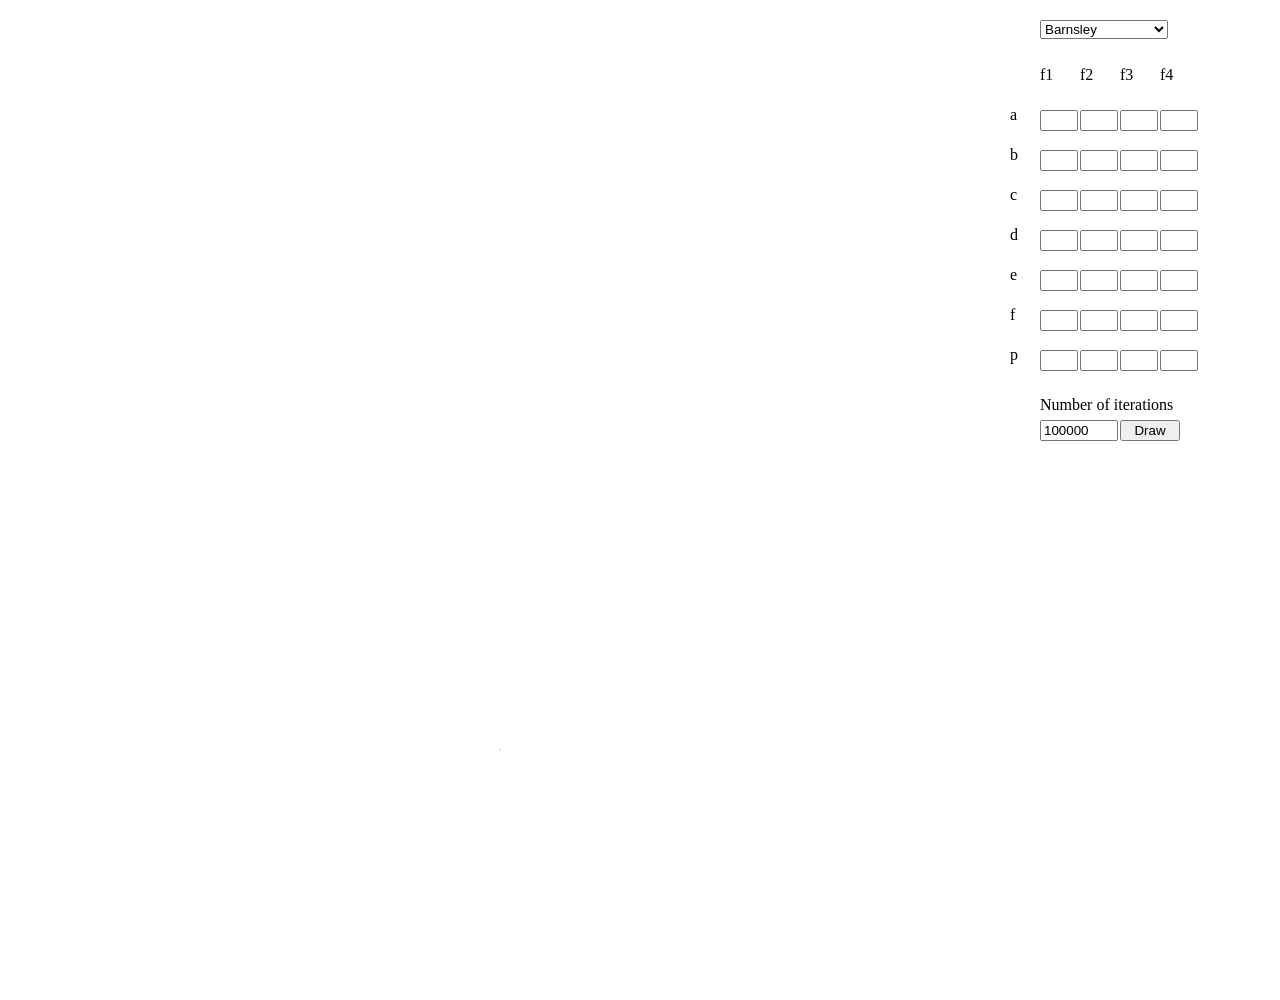
<file: js/barnsley_fern/index.html>
<!DOCTYPE html>
<html lang="en">
  <head>
    <meta charset="utf-8" />
    <meta name="viewport" content="width=device-width, initial-scale=1.0">

    <title>Sketch</title>

    <link rel="stylesheet" type="text/css" href="style.css">

    <script src="libraries/p5.min.js"></script>
    <script src="libraries/p5.sound.min.js"></script>
  </head>

  <body>
    <script src="sketch.js"></script>
  </body>
</html>
</file>
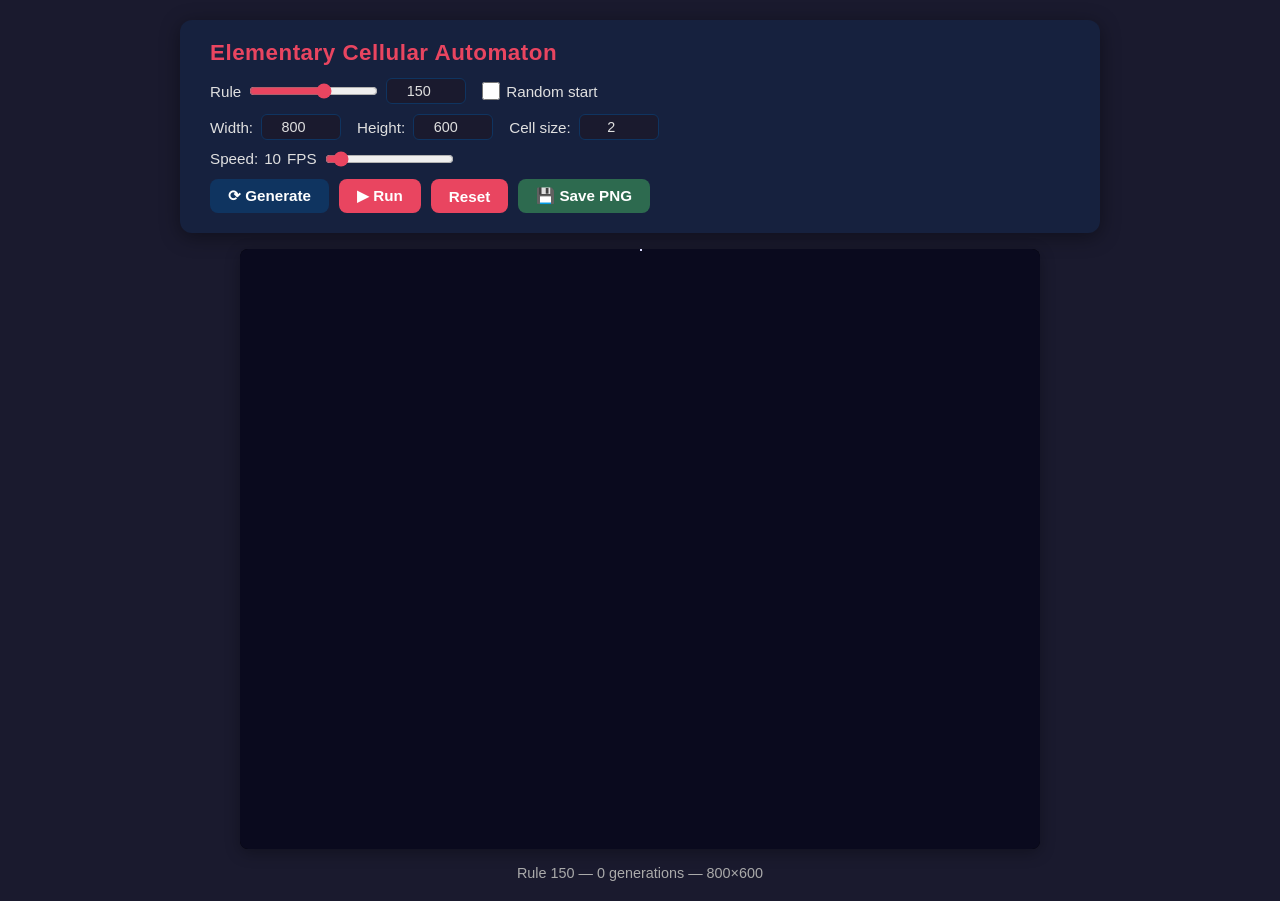
<file: js/elementary_ca/index.html>
<!DOCTYPE html>
<html lang="en">
<head>
  <meta charset="UTF-8">
  <meta name="viewport" content="width=device-width, initial-scale=1.0">
  <title>Elementary Cellular Automaton</title>
  <link rel="stylesheet" href="style.css">
  <script src="libraries/p5.min.js"></script>
  <script src="sketch.js"></script>
</head>
<body>
  <div id="container">
    <div id="controls">
      <h1>Elementary Cellular Automaton</h1>
      <div class="control-row">
        <div class="control-group">
          <label for="ruleSlider">Rule</label>
          <input type="range" id="ruleSlider" min="0" max="255" value="150">
          <input type="number" id="ruleInput" min="0" max="255" value="150" class="dim-input">
        </div>
        <div class="control-group">
          <label for="randomStart">
            <input type="checkbox" id="randomStart"> Random start
          </label>
        </div>
      </div>
      <div class="control-row">
        <div class="control-group">
          <label for="widthInput">Width:</label>
          <input type="number" id="widthInput" min="200" max="3000" value="800" class="dim-input">
        </div>
        <div class="control-group">
          <label for="heightInput">Height:</label>
          <input type="number" id="heightInput" min="200" max="3000" value="600" class="dim-input">
        </div>
        <div class="control-group">
          <label for="cellSizeInput">Cell size:</label>
          <input type="number" id="cellSizeInput" min="1" max="20" value="2" class="dim-input">
        </div>
      </div>
      <div class="control-row">
        <div class="control-group">
          <label for="speedSlider">Speed: <span id="speedValue">10</span> FPS</label>
          <input type="range" id="speedSlider" min="1" max="120" value="10">
        </div>
      </div>
      <div class="button-group">
        <button id="generateBtn">⟳ Generate</button>
        <button id="runBtn">▶ Run</button>
        <button id="resetBtn">Reset</button>
        <button id="saveBtn">💾 Save PNG</button>
      </div>
    </div>
    <div id="canvas-container"></div>
    <div id="info">
      <p>Rule <span id="ruleDisplay">150</span> — <span id="stepsDisplay">0</span> generations — <span id="dimDisplay">800×600</span></p>
    </div>
  </div>
</body>
</html>
</file>
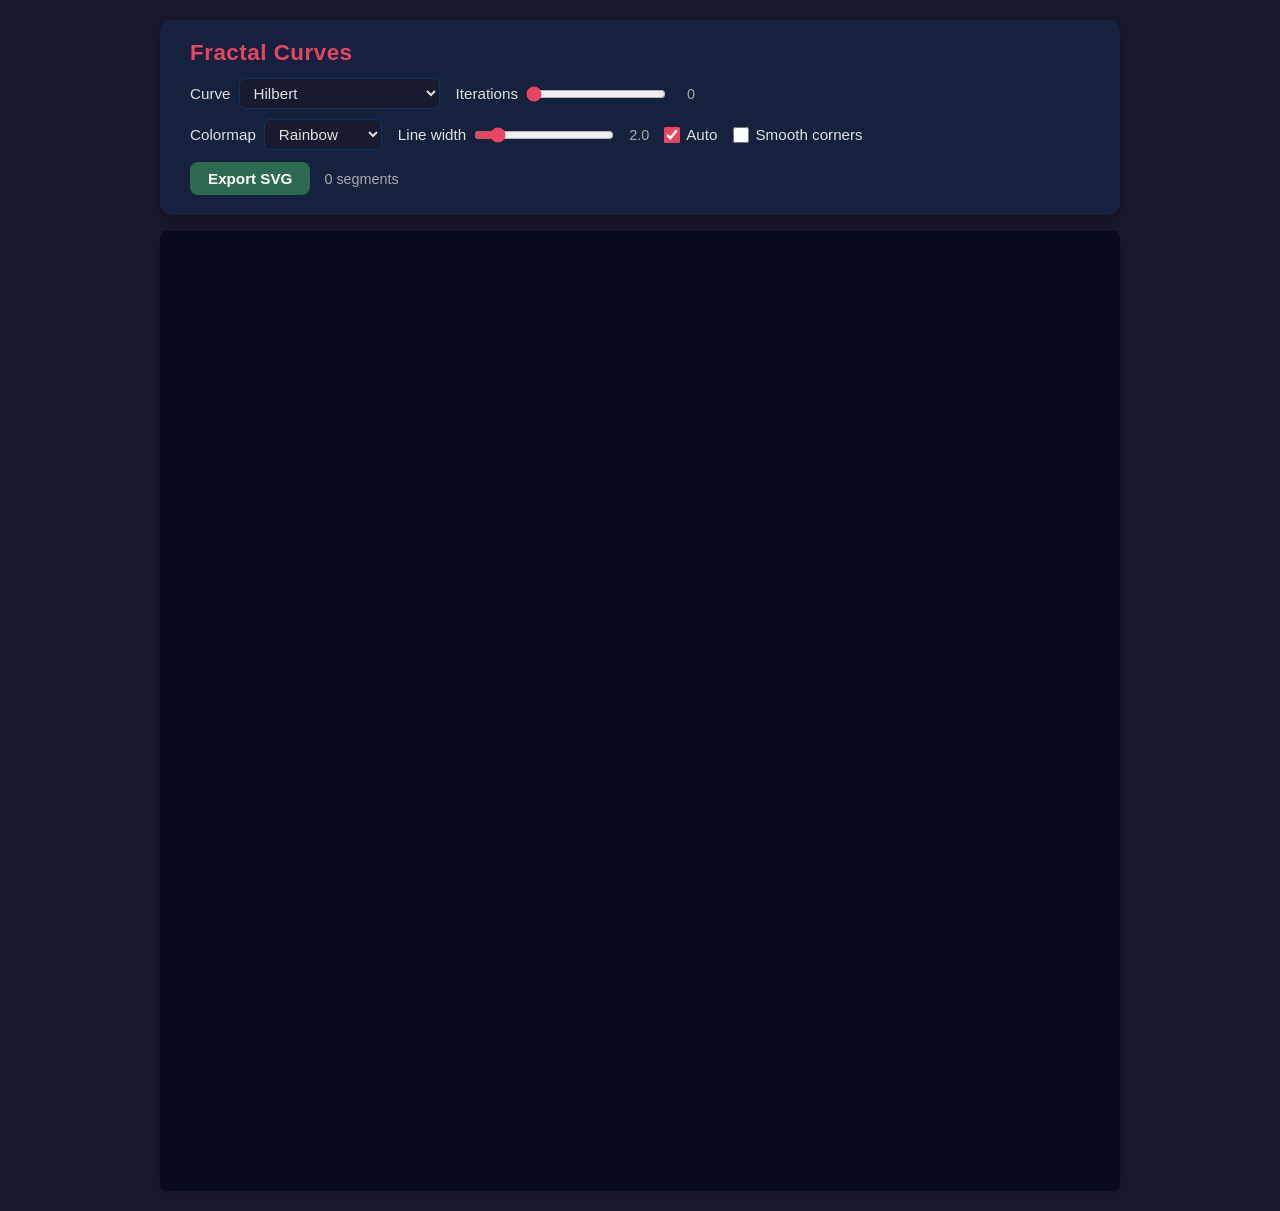
<file: js/fractal_curves/index.html>
<!DOCTYPE html>
<html lang="en">
  <head>
    <meta charset="utf-8" />
    <meta name="viewport" content="width=device-width, initial-scale=1.0">

    <title>Fractal Curves</title>

    <link rel="stylesheet" type="text/css" href="style.css">

    <script src="libraries/p5.min.js"></script>
    <script src="libraries/chroma.min.js"></script>
  </head>

  <body>
    <div id="container">
      <div id="controls">
        <h1>Fractal Curves</h1>

        <div class="control-row">
          <div class="control-group">
            <label for="curveSelect">Curve</label>
            <select id="curveSelect">
              <optgroup label="Space-filling curves">
                <option value="hilbert">Hilbert</option>
                <option value="moore">Moore</option>
                <option value="peano">Peano</option>
                <option value="peano_alt">Peano (alt)</option>
                <option value="gosper">Gosper</option>
                <option value="gosper_island">Gosper island</option>
                <option value="sierpinski_curve">Sierpiński curve</option>
              </optgroup>
              <optgroup label="Koch &amp; Cesàro">
                <option value="koch">Koch</option>
                <option value="koch_60">Koch curve 60°</option>
                <option value="koch_snowflake">Koch snowflake</option>
                <option value="koch_square">Koch square island</option>
                <option value="cesaro">Cesàro curve 85°</option>
                <option value="minkowski">Minkowski sausage</option>
                <option value="minkowski_island">Minkowski island</option>
              </optgroup>
              <optgroup label="Sierpiński">
                <option value="sierpinski">Sierpiński arrowhead</option>
                <option value="sierpinski_triangle">Sierpiński triangle</option>
              </optgroup>
              <optgroup label="Trees &amp; plants">
                <option value="tree">Fractal tree</option>
                <option value="plant">Fractal plant</option>
              </optgroup>
              <optgroup label="Dragon &amp; Lévy">
                <option value="dragon">Dragon</option>
                <option value="twindragon">Twindragon</option>
                <option value="terdragon">Terdragon</option>
                <option value="levy">Lévy C</option>
              </optgroup>
            </select>
          </div>

          <div class="control-group">
            <label for="iterSlider">Iterations</label>
            <input type="range" id="iterSlider" min="0" max="15" step="1" value="0">
            <span id="iterValue" class="value-label">0</span>
          </div>
        </div>

        <div class="control-row">
<div class="control-group">
            <label for="cmapSelect">Colormap</label>
            <select id="cmapSelect"></select>
          </div>

          <div class="control-group">
            <label for="lwSlider">Line width</label>
            <input type="range" id="lwSlider" min="0.5" max="12" step="0.1" value="2">
            <span id="lwValue" class="value-label">2.0</span>
            <label class="check-label"><input type="checkbox" id="autoWidth" checked>Auto</label>
          </div>

          <div class="control-group">
            <label class="check-label"><input type="checkbox" id="smoothCheck">Smooth corners</label>
          </div>
        </div>

        <div class="control-row" id="customRow" hidden>
          <div class="control-group">
            <label for="customColorCount">Number of colors</label>
            <input type="number" id="customColorCount" min="2" max="12" step="1" value="3">
            <span id="customStops"></span>
          </div>
        </div>

        <div class="button-group">
          <button id="exportBtn">Export SVG</button>
          <span id="segInfo" class="info-label"></span>
        </div>
      </div>

      <div id="canvas-container"></div>
    </div>

    <script src="sketch.js"></script>
  </body>
</html>
</file>
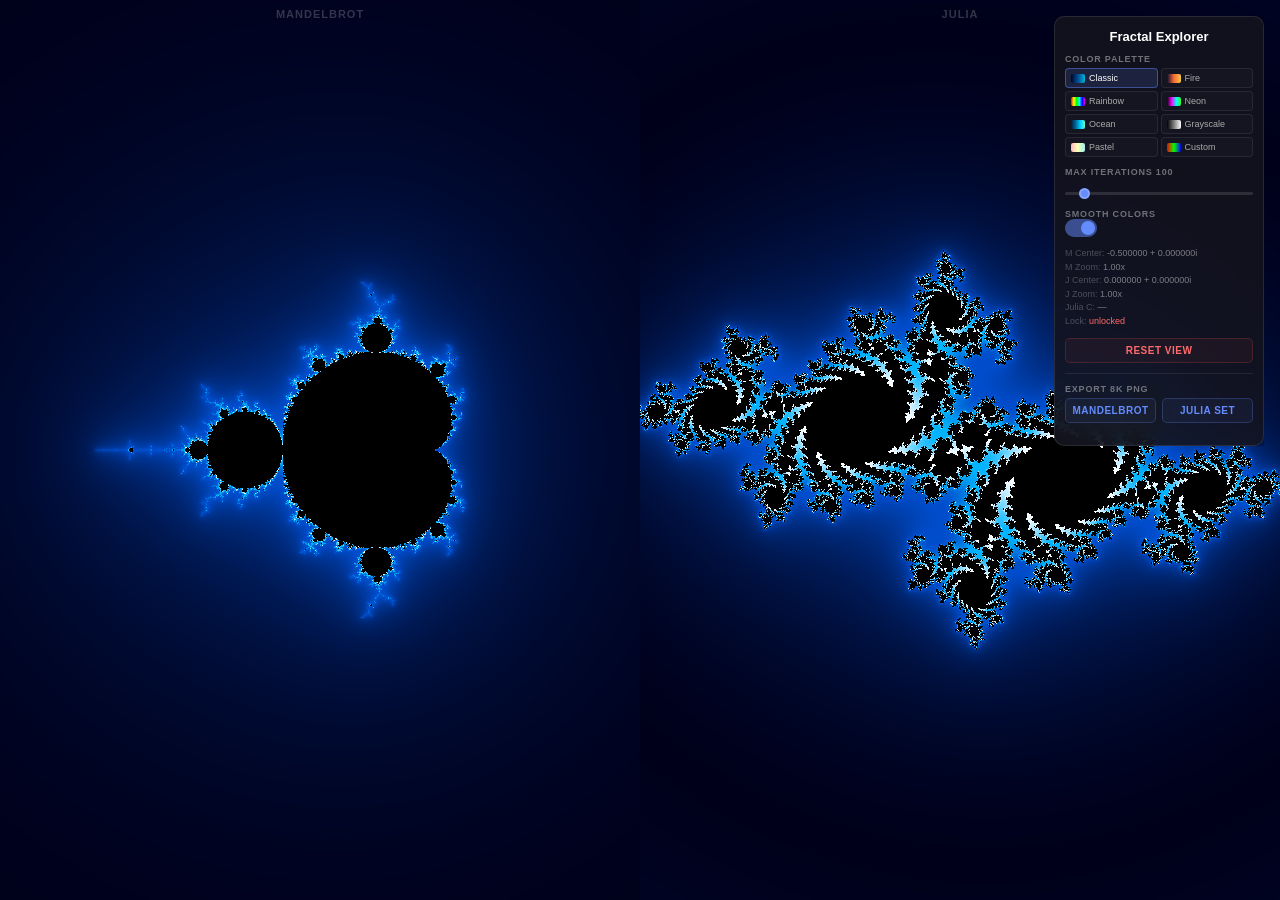
<file: js/mandelbrot_explorer/index.html>
<!DOCTYPE html>
<html lang="en">
<head>
  <meta charset="utf-8" />
  <meta name="viewport" content="width=device-width, initial-scale=1.0">
  <title>Mandelbrot & Julia Explorer</title>
  <link rel="stylesheet" type="text/css" href="style.css" />
</head>
<body>
  <canvas id="canvas"></canvas>

  <div id="controls">
    <div class="panel">
      <h2>Fractal Explorer</h2>

      <div class="section">
        <label>Color Palette</label>
        <div id="palette-buttons" class="palette-grid">
          <button class="palette-btn active" data-palette="0"><span class="swatch swatch-classic"></span> Classic</button>
          <button class="palette-btn" data-palette="1"><span class="swatch swatch-fire"></span> Fire</button>
          <button class="palette-btn" data-palette="2"><span class="swatch swatch-rainbow"></span> Rainbow</button>
          <button class="palette-btn" data-palette="3"><span class="swatch swatch-neon"></span> Neon</button>
          <button class="palette-btn" data-palette="4"><span class="swatch swatch-ocean"></span> Ocean</button>
          <button class="palette-btn" data-palette="5"><span class="swatch swatch-gray"></span> Grayscale</button>
          <button class="palette-btn" data-palette="6"><span class="swatch swatch-pastel"></span> Pastel</button>
          <button class="palette-btn" data-palette="7"><span class="swatch swatch-custom"></span> Custom</button>
        </div>
      </div>

      <div id="custom-colors" class="section hidden">
        <label>Custom Colors</label>
        <div class="color-row">
          <input type="color" id="color1" value="#ff0000" />
          <input type="color" id="color2" value="#00ff00" />
          <input type="color" id="color3" value="#0000ff" />
        </div>
      </div>

      <div class="section">
        <label>Max Iterations <span id="iter-value">100</span></label>
        <input type="range" id="iter-slider" min="20" max="1000" value="100" step="1" />
      </div>

      <div class="section">
        <label class="toggle-row">
          <span>Smooth Colors</span>
          <label class="toggle-switch">
            <input type="checkbox" id="smooth-toggle" checked />
            <span class="toggle-slider"></span>
          </label>
        </label>
      </div>

      <div class="section info">
        <div><span class="info-label">M Center:</span> <span id="info-center">-0.5 + 0.0i</span></div>
        <div><span class="info-label">M Zoom:</span> <span id="info-mzoom">1.0</span></div>
        <div><span class="info-label">J Center:</span> <span id="info-jcenter">0.0 + 0.0i</span></div>
        <div><span class="info-label">J Zoom:</span> <span id="info-jzoom">1.0</span></div>
        <div><span class="info-label">Julia C:</span> <span id="info-julia">—</span></div>
        <div><span class="info-label">Lock:</span> <span id="lock-text" style="color:#ff6b6b">unlocked</span></div>
      </div>

      <button id="reset-btn" class="reset-btn">Reset View</button>

      <div class="section" style="margin-top: 10px; border-top: 1px solid rgba(255,255,255,0.08); padding-top: 10px;">
        <label>Export 8K PNG</label>
        <div style="display:flex; gap:6px;">
          <button id="export-m-btn" class="export-btn">Mandelbrot</button>
          <button id="export-j-btn" class="export-btn">Julia Set</button>
        </div>
      </div>
    </div>
  </div>

  <div id="labels">
    <div id="label-m">Mandelbrot</div>
    <div id="label-j">Julia</div>
  </div>

  <script src="script.js"></script>
</body>
</html>
</file>
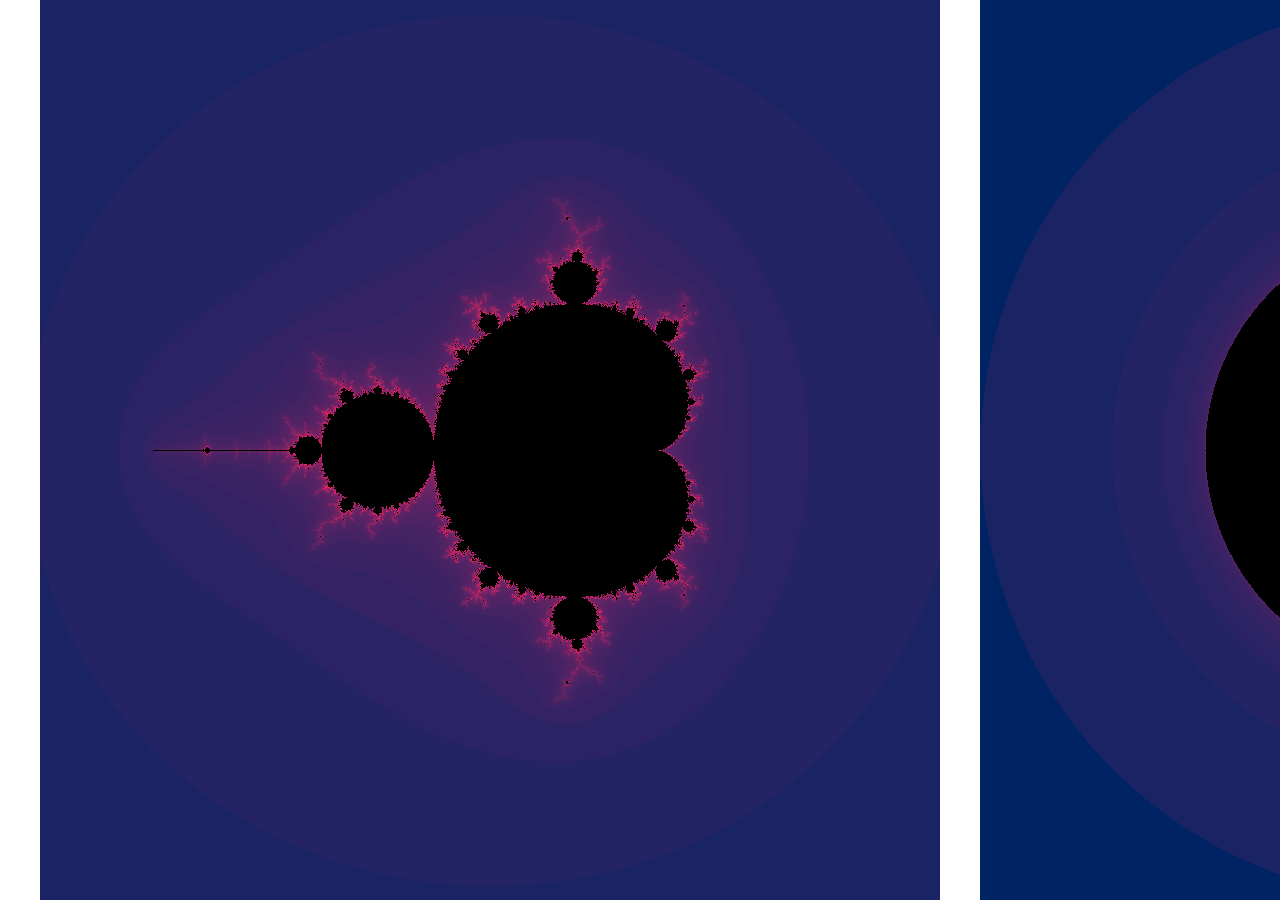
<file: js/mandelbrot_julia/index.html>
<!DOCTYPE html>
<html lang="en">
  <head>
    <meta charset="utf-8" />
    <meta name="viewport" content="width=device-width, initial-scale=1.0">

    <title>Sketch</title>

    <link rel="stylesheet" type="text/css" href="style.css">

    <script src="libraries/p5.min.js"></script>
    <script src="libraries/p5.sound.min.js"></script>

  </head>

  <body>
    <script src="sketch.js"></script>
    <div class="container">
      <div id="mandelbrot"></div>
      <div id="julia"></div>
    </div>
  </body>
</html>
</file>
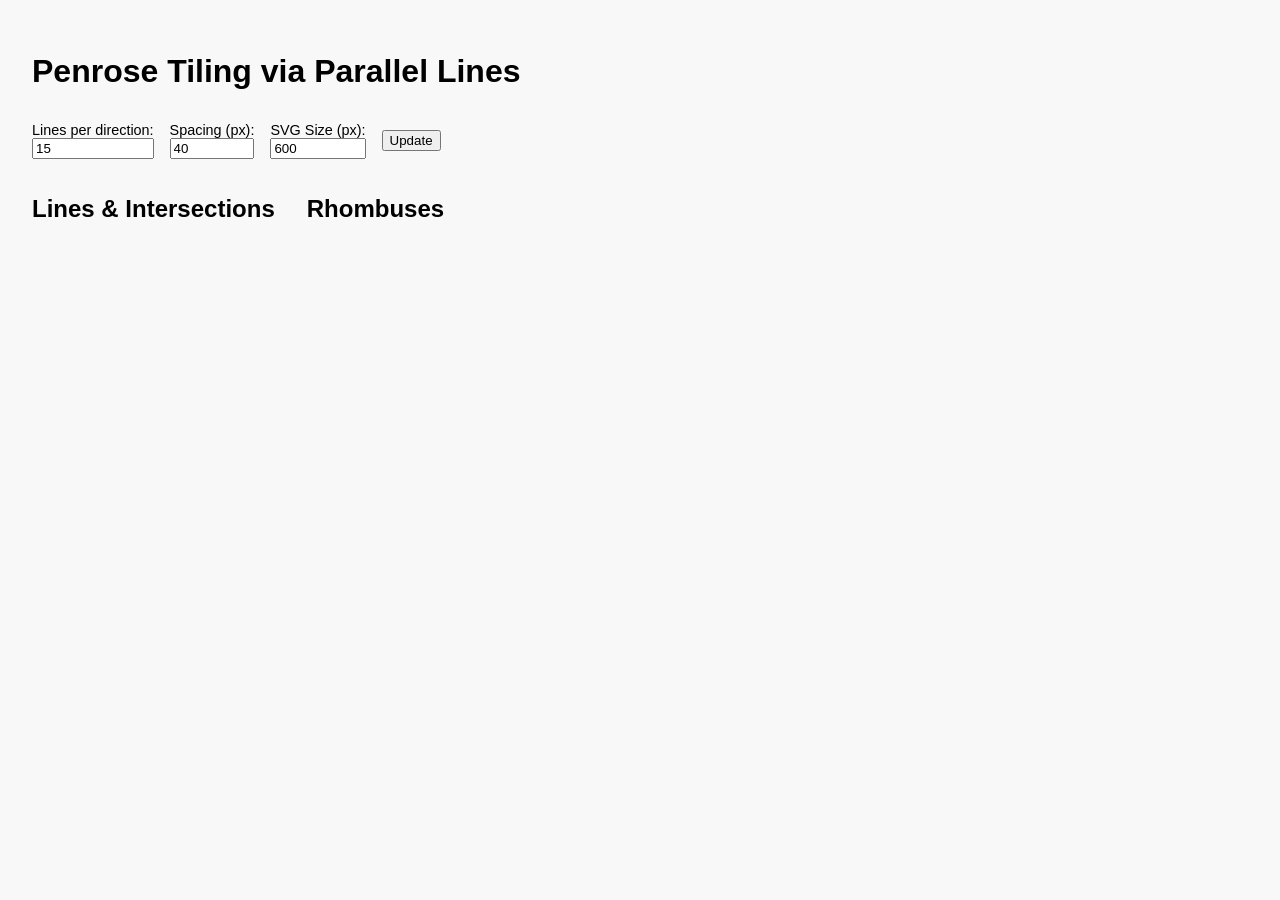
<file: js/penrose/index.html>
<!DOCTYPE html>
<html lang="en">
<head>
  <meta charset="UTF-8">
  <meta name="viewport" content="width=device-width, initial-scale=1.0">
  <title>Configurable Penrose Tiling (Line Intersections)</title>
  <link rel="stylesheet" href="style.css">
</head>
<body>
  <h1>Penrose Tiling via Parallel Lines</h1>
  <form id="config-form">
    <label>Lines per direction: <input type="number" id="lines" min="5" max="50" value="15"></label>
    <label>Spacing (px): <input type="number" id="spacing" min="10" max="100" value="40"></label>
    <label>SVG Size (px): <input type="number" id="size" min="200" max="1200" value="600"></label>
    <button type="submit">Update</button>
  </form>
  <div style="display: flex; gap: 2em; align-items: flex-start;">
    <div>
      <h2>Lines & Intersections</h2>
      <div id="svg-lines"></div>
    </div>
    <div>
      <h2>Rhombuses</h2>
      <div id="svg-rhombuses"></div>
    </div>
  </div>
  <script src="penrose.js"></script>
</body>
</html>
</file>
<file: js/barnsley_fern/style.css>
html, body {
  margin: 0;
  padding: 0;
}

canvas {
  display: block;
}
</file>
<file: js/elementary_ca/style.css>
* {
  margin: 0;
  padding: 0;
  box-sizing: border-box;
}

body {
  background: #1a1a2e;
  color: #e0e0e0;
  font-family: 'Segoe UI', Tahoma, Geneva, Verdana, sans-serif;
  display: flex;
  justify-content: center;
  min-height: 100vh;
  padding: 20px;
}

#container {
  display: flex;
  flex-direction: column;
  align-items: center;
  gap: 16px;
  width: 100%;
  max-width: 920px;
}

#controls {
  background: #16213e;
  padding: 20px 30px;
  border-radius: 12px;
  box-shadow: 0 4px 20px rgba(0, 0, 0, 0.4);
  width: 100%;
  display: flex;
  flex-direction: column;
  gap: 10px;
}

#controls h1 {
  font-size: 1.4rem;
  color: #e94560;
  letter-spacing: 0.5px;
  margin-bottom: 2px;
}

.control-row {
  display: flex;
  flex-wrap: wrap;
  align-items: center;
  gap: 16px;
}

.control-group {
  display: flex;
  align-items: center;
  gap: 8px;
}

.control-group label {
  font-size: 0.95rem;
  display: flex;
  align-items: center;
  gap: 6px;
  cursor: pointer;
  white-space: nowrap;
}

input[type="range"] {
  flex: 1;
  min-width: 120px;
  max-width: 300px;
  accent-color: #e94560;
  cursor: pointer;
}

input[type="checkbox"] {
  width: 18px;
  height: 18px;
  accent-color: #e94560;
  cursor: pointer;
}

.dim-input {
  width: 80px;
  padding: 4px 8px;
  border: 1px solid #0f3460;
  border-radius: 6px;
  background: #1a1a2e;
  color: #e0e0e0;
  font-size: 0.9rem;
  text-align: center;
}

.dim-input:focus {
  outline: none;
  border-color: #e94560;
}

.button-group {
  display: flex;
  flex-wrap: wrap;
  gap: 10px;
  margin-top: 2px;
}

button {
  padding: 8px 18px;
  border: none;
  border-radius: 8px;
  font-size: 0.95rem;
  font-weight: 600;
  cursor: pointer;
  transition: all 0.2s;
  background: #e94560;
  color: #fff;
}

button:hover {
  background: #c73650;
  transform: scale(1.03);
}

button:active {
  transform: scale(0.97);
}

#generateBtn {
  background: #0f3460;
}

#generateBtn:hover {
  background: #1a4a8a;
}

#saveBtn {
  background: #2d6a4f;
}

#saveBtn:hover {
  background: #40916c;
}

#canvas-container {
  border-radius: 8px;
  overflow: hidden;
  box-shadow: 0 4px 15px rgba(0, 0, 0, 0.3);
  background: #000;
}

canvas {
  display: block;
}

#info {
  font-size: 0.9rem;
  color: #aaa;
  text-align: center;
}
</file>
<file: js/fractal_curves/style.css>
* {
  margin: 0;
  padding: 0;
  box-sizing: border-box;
}

body {
  background: #1a1a2e;
  color: #e0e0e0;
  font-family: 'Segoe UI', Tahoma, Geneva, Verdana, sans-serif;
  display: flex;
  justify-content: center;
  min-height: 100vh;
  padding: 20px;
}

#container {
  display: flex;
  flex-direction: column;
  align-items: center;
  gap: 16px;
  width: 100%;
  max-width: 960px;
}

#controls {
  background: #16213e;
  padding: 20px 30px;
  border-radius: 12px;
  box-shadow: 0 4px 20px rgba(0, 0, 0, 0.4);
  width: 100%;
  display: flex;
  flex-direction: column;
  gap: 10px;
}

#controls h1 {
  font-size: 1.4rem;
  color: #e94560;
  letter-spacing: 0.5px;
  margin-bottom: 2px;
}

.control-row {
  display: flex;
  flex-wrap: wrap;
  align-items: center;
  gap: 16px;
}

.control-row[hidden] {
  display: none;
}

.control-group {
  display: flex;
  align-items: center;
  gap: 8px;
}

.control-group label {
  font-size: 0.95rem;
  white-space: nowrap;
}

.check-label {
  display: flex;
  align-items: center;
  gap: 6px;
  cursor: pointer;
}

select,
input[type="number"] {
  padding: 5px 10px;
  border: 1px solid #0f3460;
  border-radius: 6px;
  background: #1a1a2e;
  color: #e0e0e0;
  font-size: 0.95rem;
  cursor: pointer;
}

#customColorCount {
  width: 68px;
}

#customStops {
  display: flex;
  align-items: center;
  gap: 6px;
  flex-wrap: wrap;
}

.stop {
  display: inline-flex;
  align-items: center;
  gap: 4px;
}

.stop input[type="color"] {
  width: 42px;
  height: 30px;
  padding: 2px;
  border: 1px solid #0f3460;
  border-radius: 6px;
  background: #1a1a2e;
  cursor: pointer;
}

button.mini {
  padding: 2px 9px;
  font-size: 0.9rem;
  background: #c73650;
}

button.mini:hover {
  background: #e94560;
}

input[type="range"] {
  width: 140px;
  accent-color: #e94560;
  cursor: pointer;
}

input[type="checkbox"] {
  width: 16px;
  height: 16px;
  accent-color: #e94560;
  cursor: pointer;
}

.value-label {
  min-width: 34px;
  text-align: center;
  font-size: 0.9rem;
  color: #aaa;
}

.info-label {
  font-size: 0.9rem;
  color: #aaa;
  align-self: center;
}

.button-group {
  display: flex;
  align-items: center;
  gap: 14px;
  margin-top: 2px;
}

button {
  padding: 8px 18px;
  border: none;
  border-radius: 8px;
  font-size: 0.95rem;
  font-weight: 600;
  cursor: pointer;
  transition: all 0.2s;
  background: #2d6a4f;
  color: #fff;
}

button:hover {
  background: #40916c;
  transform: scale(1.03);
}

button:active {
  transform: scale(0.97);
}

#canvas-container {
  border-radius: 8px;
  overflow: hidden;
  box-shadow: 0 4px 15px rgba(0, 0, 0, 0.3);
  background: #000;
  width: 100%;
}

#canvas-container canvas {
  display: block;
  width: 100%;
  height: auto;
}
</file>
<file: js/mandelbrot_explorer/style.css>
* {
  margin: 0;
  padding: 0;
  box-sizing: border-box;
}

html, body {
  width: 100%;
  height: 100%;
  overflow: hidden;
  background: #0a0a10;
  font-family: -apple-system, BlinkMacSystemFont, 'Segoe UI', Roboto, sans-serif;
  color: #e0e0e0;
}

#canvas {
  display: block;
  width: 100%;
  height: 100%;
}

#canvas.m-mode {
  cursor: crosshair;
}
#canvas.m-mode:active {
  cursor: grabbing;
}
#canvas.j-mode {
  cursor: default;
}

#controls {
  position: fixed;
  top: 16px;
  right: 16px;
  z-index: 10;
  width: 210px;
  max-height: calc(100vh - 32px);
  overflow-y: auto;
}

.panel {
  background: rgba(20, 20, 30, 0.88);
  backdrop-filter: blur(12px);
  -webkit-backdrop-filter: blur(12px);
  border: 1px solid rgba(255, 255, 255, 0.1);
  border-radius: 10px;
  padding: 12px 10px;
  box-shadow: 0 8px 32px rgba(0, 0, 0, 0.6);
}

h2 {
  font-size: 13px;
  font-weight: 700;
  margin-bottom: 10px;
  text-align: center;
  color: #ffffff;
}

.section {
  margin-bottom: 10px;
}

.section label {
  display: block;
  font-size: 9px;
  font-weight: 600;
  text-transform: uppercase;
  letter-spacing: 0.8px;
  color: rgba(255, 255, 255, 0.4);
  margin-bottom: 4px;
}

.palette-grid {
  display: grid;
  grid-template-columns: 1fr 1fr;
  gap: 3px;
}

.palette-btn {
  display: flex;
  align-items: center;
  gap: 4px;
  padding: 4px 5px;
  border: 1px solid rgba(255, 255, 255, 0.08);
  border-radius: 4px;
  background: rgba(255, 255, 255, 0.02);
  color: #aaa;
  font-size: 9px;
  cursor: pointer;
  transition: all 0.15s ease;
}
.palette-btn:hover {
  background: rgba(255, 255, 255, 0.06);
  border-color: rgba(255, 255, 255, 0.18);
}
.palette-btn.active {
  background: rgba(100, 140, 255, 0.15);
  border-color: rgba(100, 140, 255, 0.45);
  color: #fff;
}

.swatch {
  display: inline-block;
  width: 14px;
  height: 9px;
  border-radius: 2px;
  flex-shrink: 0;
}
.swatch-classic { background: linear-gradient(90deg, #000428, #004e92, #00b4db); }
.swatch-fire    { background: linear-gradient(90deg, #0f0c29, #ff6b35, #f7c948); }
.swatch-rainbow { background: linear-gradient(90deg, #ff0000, #ffff00, #00ff00, #00ffff, #0000ff, #ff00ff); }
.swatch-neon    { background: linear-gradient(90deg, #0a0a0a, #ff00ff, #00ffff, #39ff14); }
.swatch-ocean   { background: linear-gradient(90deg, #001a33, #006699, #00ccff, #66ffcc); }
.swatch-gray    { background: linear-gradient(90deg, #000, #555, #aaa, #fff); }
.swatch-pastel  { background: linear-gradient(90deg, #ffb3ba, #ffdfba, #ffffba, #baffc9, #bae1ff); }
.swatch-custom  { background: linear-gradient(90deg, #ff0000, #00ff00, #0000ff); }

.hidden { display: none; }

.color-row {
  display: flex;
  gap: 5px;
}
.color-row input[type="color"] {
  flex: 1;
  height: 26px;
  border: 1px solid rgba(255, 255, 255, 0.1);
  border-radius: 4px;
  background: transparent;
  cursor: pointer;
  padding: 2px;
}
.color-row input[type="color"]::-webkit-color-swatch-wrapper { padding: 0; }
.color-row input[type="color"]::-webkit-color-swatch { border: none; border-radius: 3px; }

input[type="range"] {
  -webkit-appearance: none;
  appearance: none;
  width: 100%;
  height: 3px;
  border-radius: 2px;
  background: rgba(255, 255, 255, 0.12);
  outline: none;
  cursor: pointer;
}
input[type="range"]::-webkit-slider-thumb {
  -webkit-appearance: none;
  width: 11px;
  height: 11px;
  border-radius: 50%;
  background: #648cff;
  border: 2px solid rgba(255, 255, 255, 0.2);
  cursor: pointer;
}
input[type="range"]::-moz-range-thumb {
  width: 11px;
  height: 11px;
  border-radius: 50%;
  background: #648cff;
  border: 2px solid rgba(255, 255, 255, 0.2);
  cursor: pointer;
}

.info {
  font-size: 9px;
  line-height: 1.5;
  color: rgba(255, 255, 255, 0.45);
}
.info-label {
  color: rgba(255, 255, 255, 0.25);
}

.reset-btn {
  display: block;
  width: 100%;
  padding: 6px;
  border: 1px solid rgba(255, 80, 80, 0.2);
  border-radius: 5px;
  background: rgba(255, 80, 80, 0.05);
  color: #ff6b6b;
  font-size: 10px;
  font-weight: 600;
  cursor: pointer;
  transition: all 0.15s ease;
  text-transform: uppercase;
  letter-spacing: 0.5px;
}
.reset-btn:hover {
  background: rgba(255, 80, 80, 0.12);
  border-color: rgba(255, 80, 80, 0.4);
}

#labels {
  position: fixed;
  top: 0;
  left: 0;
  right: 0;
  z-index: 5;
  pointer-events: none;
  display: flex;
  height: 24px;
}
#label-m, #label-j {
  flex: 1;
  display: flex;
  align-items: center;
  justify-content: center;
  font-size: 11px;
  font-weight: 700;
  letter-spacing: 1px;
  text-transform: uppercase;
  color: rgba(255, 255, 255, 0.2);
  padding-top: 4px;
}
.export-btn {
  flex: 1;
  padding: 6px;
  border: 1px solid rgba(100, 140, 255, 0.25);
  border-radius: 5px;
  background: rgba(100, 140, 255, 0.06);
  color: #648cff;
  font-size: 10px;
  font-weight: 600;
  cursor: pointer;
  transition: all 0.15s ease;
  text-transform: uppercase;
  letter-spacing: 0.5px;
}
.export-btn:hover {
  background: rgba(100, 140, 255, 0.15);
  border-color: rgba(100, 140, 255, 0.45);
}
.export-btn:active {
  background: rgba(100, 140, 255, 0.25);
}

.toggle-row {
  display: flex;
  align-items: center;
  justify-content: space-between;
  cursor: pointer;
  margin-bottom: 0;
}
.toggle-row span {
  font-size: 9px;
  font-weight: 600;
  text-transform: uppercase;
  letter-spacing: 0.8px;
  color: rgba(255, 255, 255, 0.4);
}
.toggle-switch {
  position: relative;
  display: inline-block;
  width: 32px;
  height: 18px;
  cursor: pointer;
}
.toggle-switch input {
  opacity: 0;
  width: 0;
  height: 0;
}
.toggle-slider {
  position: absolute;
  inset: 0;
  background: rgba(255, 255, 255, 0.12);
  border-radius: 9px;
  transition: background 0.2s ease;
}
.toggle-slider::before {
  content: '';
  position: absolute;
  width: 14px;
  height: 14px;
  left: 2px;
  bottom: 2px;
  background: #aaa;
  border-radius: 50%;
  transition: all 0.2s ease;
}
.toggle-switch input:checked + .toggle-slider {
  background: rgba(100, 140, 255, 0.5);
}
.toggle-switch input:checked + .toggle-slider::before {
  transform: translateX(14px);
  background: #648cff;
}

#controls::-webkit-scrollbar { width: 3px; }
#controls::-webkit-scrollbar-track { background: transparent; }
#controls::-webkit-scrollbar-thumb { background: rgba(255, 255, 255, 0.08); border-radius: 2px; }
</file>
<file: js/mandelbrot_julia/style.css>
html, body {
  margin: 0;
  padding: 0;
  width: 100%;
}

canvas {
  display: block;
}

.container {
  display:flex;
}
#mandelbrot {
  margin-left: 40px;
}

#julia {
  margin-left: 40px;
  flex-grow: 1;
}
</file>
<file: js/penrose/style.css>
body {
  font-family: sans-serif;
  background: #f8f8f8;
  margin: 0;
  padding: 2em;
}
h1 {
  margin-bottom: 1em;
}
form {
  margin-bottom: 1em;
  display: flex;
  gap: 1em;
  align-items: center;
}
label {
  display: flex;
  flex-direction: column;
  font-size: 0.9em;
}
#svg-container {
  background: white;
  border: 1px solid #ccc;
  padding: 1em;
  display: inline-block;
}
</file>
